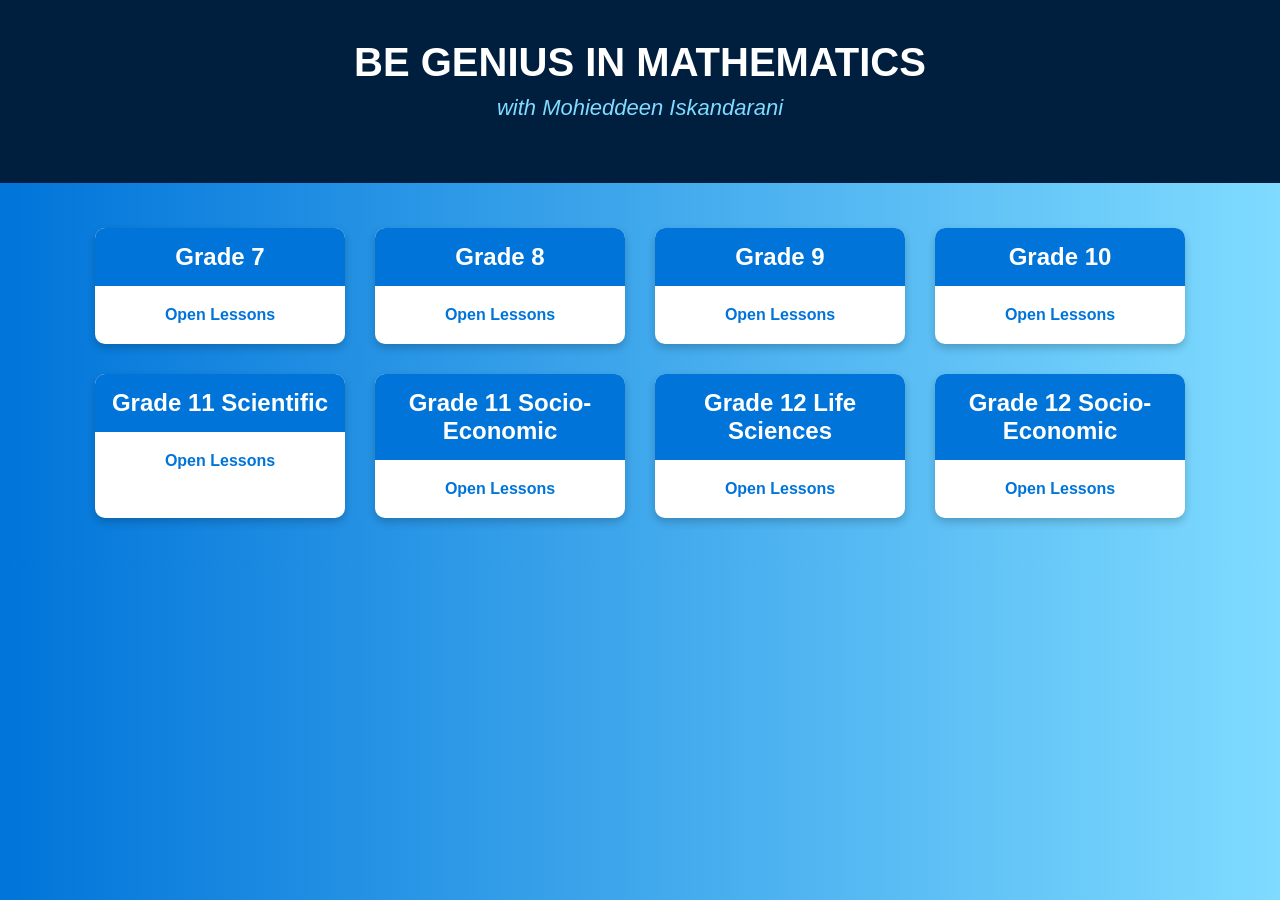
<file: index.html>
<!DOCTYPE html>
<html lang="en">
<head>
  <meta charset="UTF-8">
  <title>Be Genius in Mathematics</title>
  <style>
    body {
      font-family: 'Segoe UI', Arial, sans-serif;
      margin: 0;
      background: linear-gradient(to right, #0074D9, #7FDBFF);
      color: #333;
    }
    header {
      background-color: #001f3f;
      color: white;
      padding: 40px;
      text-align: center;
    }
    header h1 {
      margin: 0;
      font-size: 40px;
      font-weight: bold;
      text-transform: uppercase;
    }
    header p {
      margin-top: 10px;
      font-size: 22px;
      font-style: italic;
      color: #7FDBFF;
    }
    .container {
      display: flex;
      flex-wrap: wrap;
      justify-content: center;
      padding: 30px;
    }
    .card {
      background: white;
      border-radius: 10px;
      box-shadow: 0 4px 8px rgba(0,0,0,0.2);
      margin: 15px;
      width: 250px;
      text-align: center;
      transition: transform 0.3s;
    }
    .card:hover {
      transform: scale(1.05);
    }
    .card h2 {
      background-color: #0074D9;
      color: white;
      padding: 15px;
      margin: 0;
      border-radius: 10px 10px 0 0;
    }
    .card a {
      display: block;
      padding: 20px;
      text-decoration: none;
      color: #0074D9;
      font-weight: bold;
    }
    .card a:hover {
      color: #001f3f;
    }
  </style>
</head>
<body>

<header>
  <h1>Be Genius in Mathematics</h1>
  <p>with Mohieddeen Iskandarani</p>
</header>

<div class="container">
  <div class="card">
    <h2>Grade 7</h2>
    <a href="grade7.html">Open Lessons</a>
  </div>
  <div class="card">
    <h2>Grade 8</h2>
    <a href="grade8.html">Open Lessons</a>
  </div>
  <div class="card">
    <h2>Grade 9</h2>
    <a href="grade9.html">Open Lessons</a>
  </div>
  <div class="card">
    <h2>Grade 10</h2>
    <a href="grade10.html">Open Lessons</a>
  </div>
  <div class="card">
    <h2>Grade 11 Scientific</h2>
    <a href="grade11S.html">Open Lessons</a>
  </div>
  <div class="card">
    <h2>Grade 11 Socio-Economic</h2>
    <a href="grade11SE.html">Open Lessons</a>
  </div>
  <div class="card">
    <h2>Grade 12 Life Sciences</h2>
    <a href="grade12LS.html">Open Lessons</a>
  </div>
  <div class="card">
    <h2>Grade 12 Socio-Economic</h2>
    <a href="grade12SE.html">Open Lessons</a>
  </div>
</div>

</body>
</html>
</file>
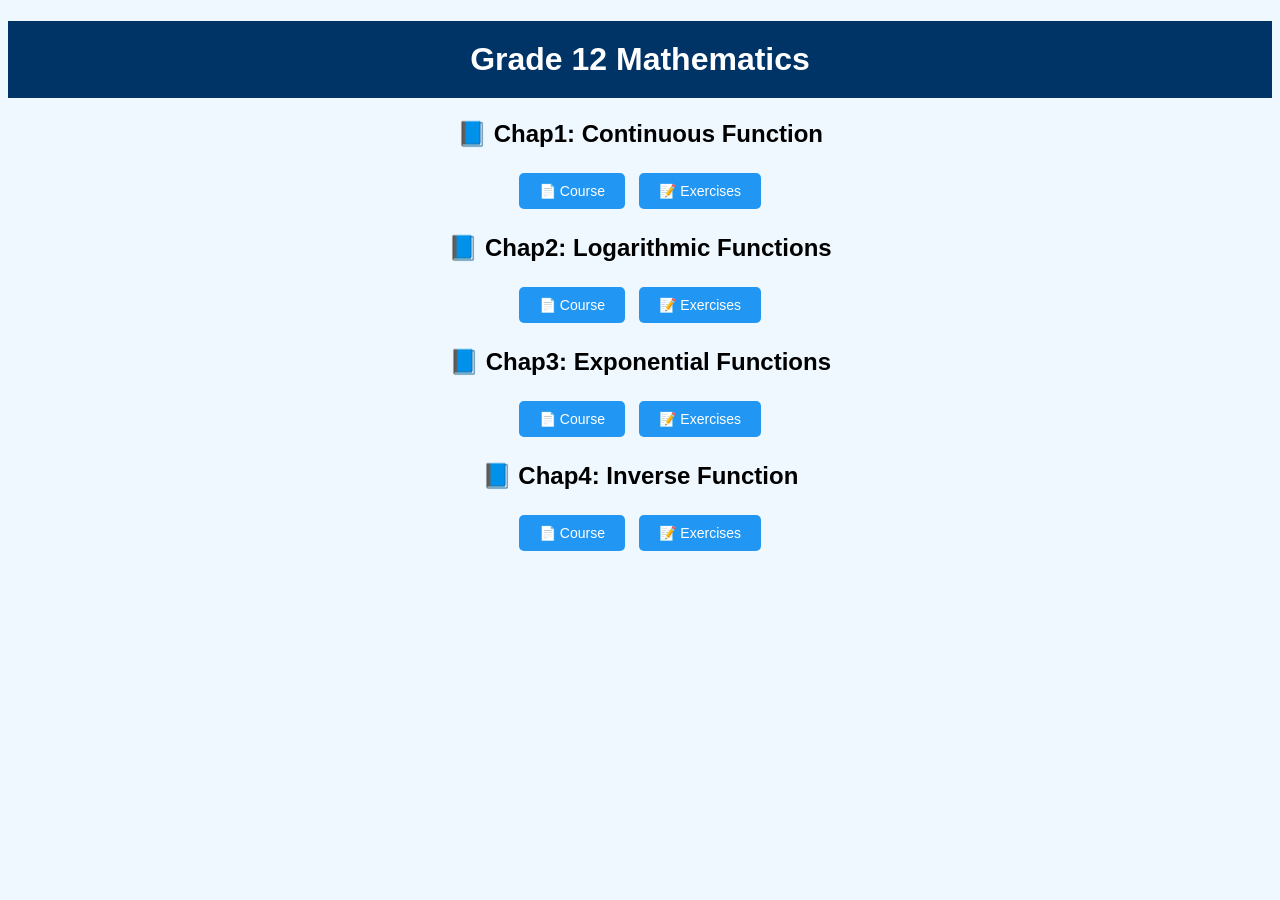
<file: grade12LS.html>
<!DOCTYPE html>
<html>
<head>
  <meta charset="UTF-8">
  <title>Grade 12 Lessons</title>
  <style>
    body { font-family: Arial, sans-serif; text-align: center; background-color: #f0f8ff; }
    h1 { background-color: #003366; color: white; padding: 20px; }
    .tab { margin: 20px; }
    .icon-button {
      background-color: #2196F3;
      color: white;
      border: none;
      padding: 10px 20px;
      cursor: pointer;
      margin: 5px;
      border-radius: 5px;
      font-size: 14px;
    }
    .icon-button:hover { background-color: #0b7dda; }
    .content {
      padding: 10px;
      background-color: #f9f9f9;
      margin-top: 10px;
      border: 1px solid #ddd;
      border-radius: 5px;
      text-align: left;
    }
    iframe {
      width: 100%;
      height: 600px;
      border: none;
    }
    .download-link {
      display:inline-block;
      margin-top:10px;
      padding:8px 15px;
      background-color:#28a745;
      color:white;
      text-decoration:none;
      border-radius:5px;
    }
    .download-link:hover { background-color:#1e7e34; }
  </style>
</head>
<body>

<h1>Grade 12 Mathematics</h1>

<!-- ================= Chap1: Continuous Function ================= -->
<div class="tab">
  <h2>📘 Chap1: Continuous Function</h2>
  <button class="icon-button" onclick="showContent('contifc')">📄 Course</button>
  <button class="icon-button" onclick="showContent('contifp')">📝 Exercises</button>
</div>
<div id="contifc" class="content" style="display:none;">
  <iframe src="contif/contifc.pdf"></iframe>
  <a href="contif/contifc.pdf" download class="download-link">⬇️ Download Course PDF</a>
</div>
<div id="contifp" class="content" style="display:none;">
  <iframe src="contif/contifp.pdf"></iframe>
  <a href="contif/contifp.pdf" download class="download-link">⬇️ Download Exercises PDF</a>
</div>

<!-- ================= Chap2: Logarithmic Functions ================= -->
<div class="tab">
  <h2>📘 Chap2: Logarithmic Functions</h2>
  <button class="icon-button" onclick="showContent('lnc')">📄 Course</button>
  <button class="icon-button" onclick="showContent('lnp')">📝 Exercises</button>
</div>
<div id="lnc" class="content" style="display:none;">
  <iframe src="ln/lnc.pdf"></iframe>
  <a href="ln/lnc.pdf" download class="download-link">⬇️ Download Course PDF</a>
</div>
<div id="lnp" class="content" style="display:none;">
  <iframe src="ln/lnp.pdf"></iframe>
  <a href="ln/lnp.pdf" download class="download-link">⬇️ Download Exercises PDF</a>
</div>

<!-- ================= Chap3: Exponential Functions ================= -->
<div class="tab">
  <h2>📘 Chap3: Exponential Functions</h2>
  <button class="icon-button" onclick="showContent('expc')">📄 Course</button>
  <button class="icon-button" onclick="showContent('expp')">📝 Exercises</button>
</div>
<div id="expc" class="content" style="display:none;">
  <iframe src="exp/expc.pdf"></iframe>
  <a href="exp/expc.pdf" download class="download-link">⬇️ Download Course PDF</a>
</div>
<div id="expp" class="content" style="display:none;">
  <iframe src="exp/expp1.pdf"></iframe>
  <a href="exp/expp1.pdf" download class="download-link">⬇️ Download Exercises PDF 1</a>
  <br><br>
  <iframe src="exp/expp2.pdf"></iframe>
  <a href="exp/expp2.pdf" download class="download-link">⬇️ Download Exercises PDF 2</a>
</div>

<!-- ================= Chap4: Inverse Function ================= -->
<div class="tab">
  <h2>📘 Chap4: Inverse Function</h2>
  <button class="icon-button" onclick="showContent('invc')">📄 Course</button>
  <button class="icon-button" onclick="showContent('invp')">📝 Exercises</button>
</div>
<div id="invc" class="content" style="display:none;">
  <iframe src="inv/invc.pdf"></iframe>
  <a href="inv/invc.pdf" download class="download-link">⬇️ Download Course PDF</a>
</div>
<div id="invp" class="content" style="display:none;">
  <iframe src="inv/invp.pdf"></iframe>
  <a href="inv/invp.pdf" download class="download-link">⬇️ Download Exercises PDF</a>
</div>

<script>
function showContent(id) {
  const sections = ['contifc','contifp','lnc','lnp','expc','expp','invc','invp'];
  sections.forEach(sec => {
    const el = document.getElementById(sec);
    if (el) el.style.display = 'none';
  });
  const target = document.getElementById(id);
  if (target) target.style.display = 'block';
}
</script>

</body>
</html>
</file>
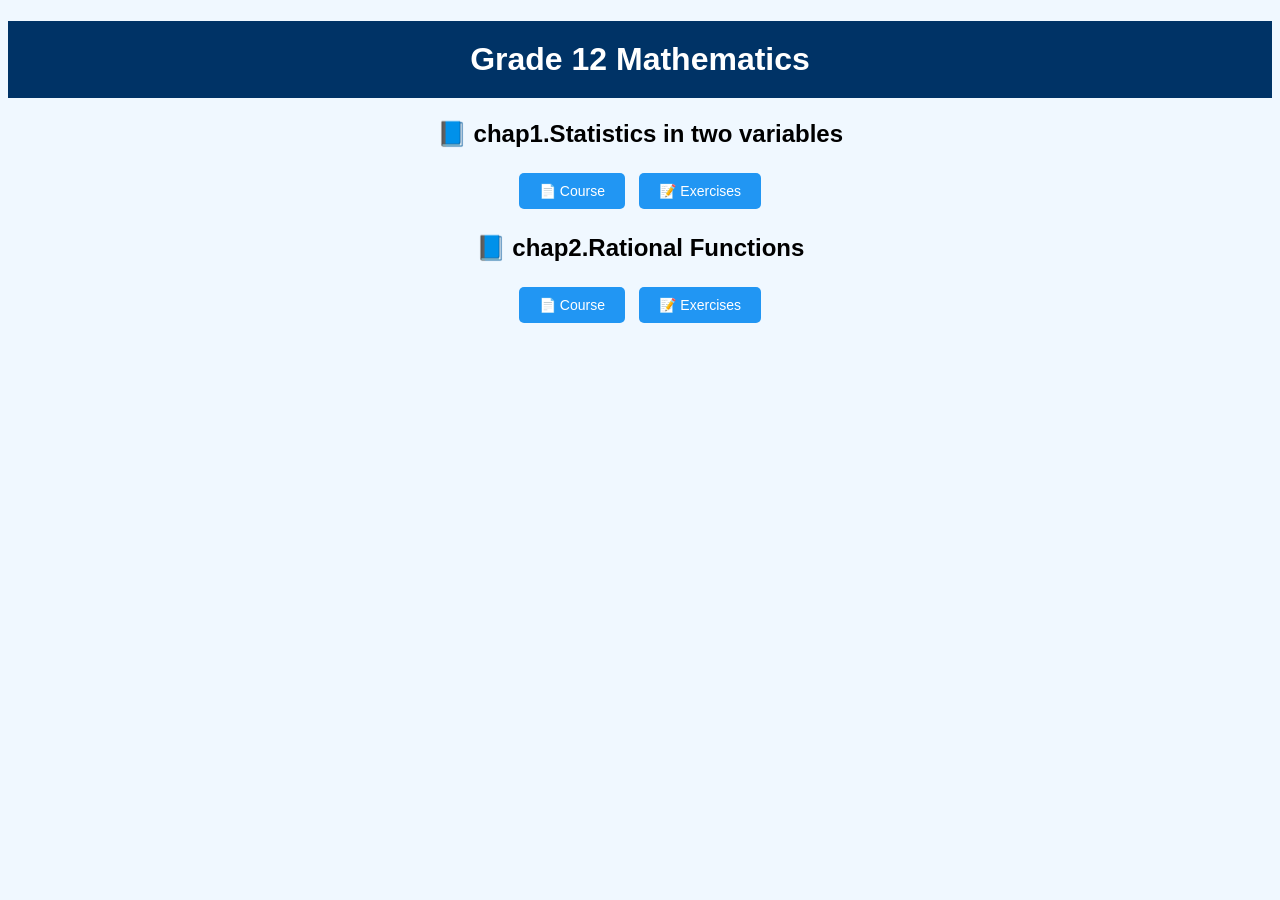
<file: grade12SE.html>
<!DOCTYPE html>
<html>
<head>
  <meta charset="UTF-8">
  <title>Grade 12 Lessons</title>
  <style>
    body { font-family: Arial, sans-serif; text-align: center; background-color: #f0f8ff; }
    h1 { background-color: #003366; color: white; padding: 20px; }
    .tab {
      margin: 20px;
    }
    .icon-button {
      background-color: #2196F3;
      color: white;
      border: none;
      padding: 10px 20px;
      cursor: pointer;
      margin: 5px;
      border-radius: 5px;
      font-size: 14px;
    }
    .icon-button:hover { background-color: #0b7dda; }
    .content {
      padding: 10px;
      background-color: #f9f9f9;
      margin-top: 10px;
      border: 1px solid #ddd;
      border-radius: 5px;
      text-align: left;
    }
    iframe {
      width: 100%;
      height: 600px;
      border: none;
    }
  </style>
</head>
<body>

<h1>Grade 12 Mathematics</h1>

<!-- ================= Statistics ================= -->
<div class="tab">
  <h2>📘 chap1.Statistics in two variables </h2>
  <button class="icon-button" onclick="showContent('statc')">📄 Course</button>
  <button class="icon-button" onclick="showContent('statp')">📝 Exercises</button>
</div>

<div id="statc" class="content" style="display:none;">
  <h3>Statistics Course</h3>
  <iframe src="stat/statc.pdf"></iframe>
</div>

<div id="statp" class="content" style="display:none;">
  <h3>Statistics Exercises</h3>
  <iframe src="stat/statp.pdf"></iframe>
</div>

<!-- ================= Rational Functions ================= -->
<div class="tab">
  <h2>📘 chap2.Rational Functions</h2>
  <button class="icon-button" onclick="showContent('rfc')">📄 Course</button>
  <button class="icon-button" onclick="showContent('rfp')">📝 Exercises</button>
</div>

<div id="rfc" class="content" style="display:none;">
  <h3>Rational Functions Course</h3>
  <iframe src="rf/rfc.pdf"></iframe>
</div>

<div id="rfp" class="content" style="display:none;">
  <h3>Rational Functions Exercises</h3>
  <iframe src="rf/rfp.pdf"></iframe>
</div>

<script>
function showContent(id) {
  const sections = ['statc','statp','rfc','rfp'];
  sections.forEach(sec => {
    const el = document.getElementById(sec);
    if (el) el.style.display = 'none';
  });
  const target = document.getElementById(id);
  if (target) target.style.display = 'block';
}
</script>

</body>
</html>
</file>
